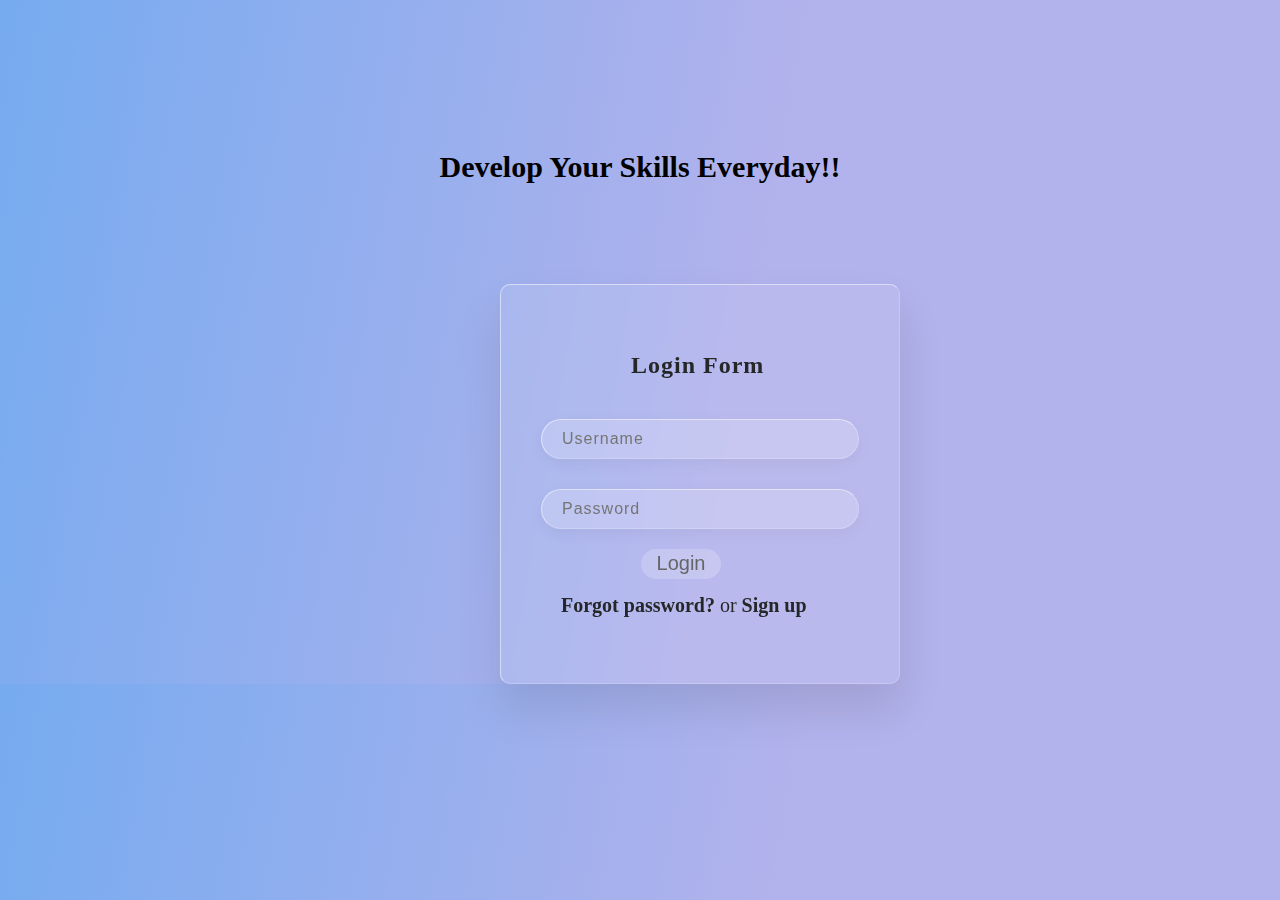
<file: index.html>
<!DOCTYPE html>
<html lang="en">

<head>
     <meta charset="UTF-8">
     <meta http-equiv="X-UA-Compatible" content="IE=edge">
     <meta name="viewport" content="width=device-width, initial-scale=1.0">
     <title>Document</title>
     <link rel="stylesheet" href="style.css">
     
          
</head>

<body>
     <div>

          <h3 class="form-h">Develop Your Skills Everyday!!</h3>
          <div class="container">
               <div class="form">
                    <h2 class="form-heading">Login Form</h2>
                    <form id="fom" action="dashboard.html">
                         <div class="input__box">
                              <input class="form-input" type="text" placeholder="Username">
                         </div>
                         <div class="input__box">
                              <input class="form-input" type="password" placeholder="Password">
                         </div>
                         <div class="input-submit">
                              <input class="form-submit" type="submit" value="Login" >
                         </div>
                         <p class="text"><a href="#">Forgot password?</a> or <a href="#">Sign up</a></p>
                    </form>

               </div>
          </div>

     </div>


</body>

</html>
</file>
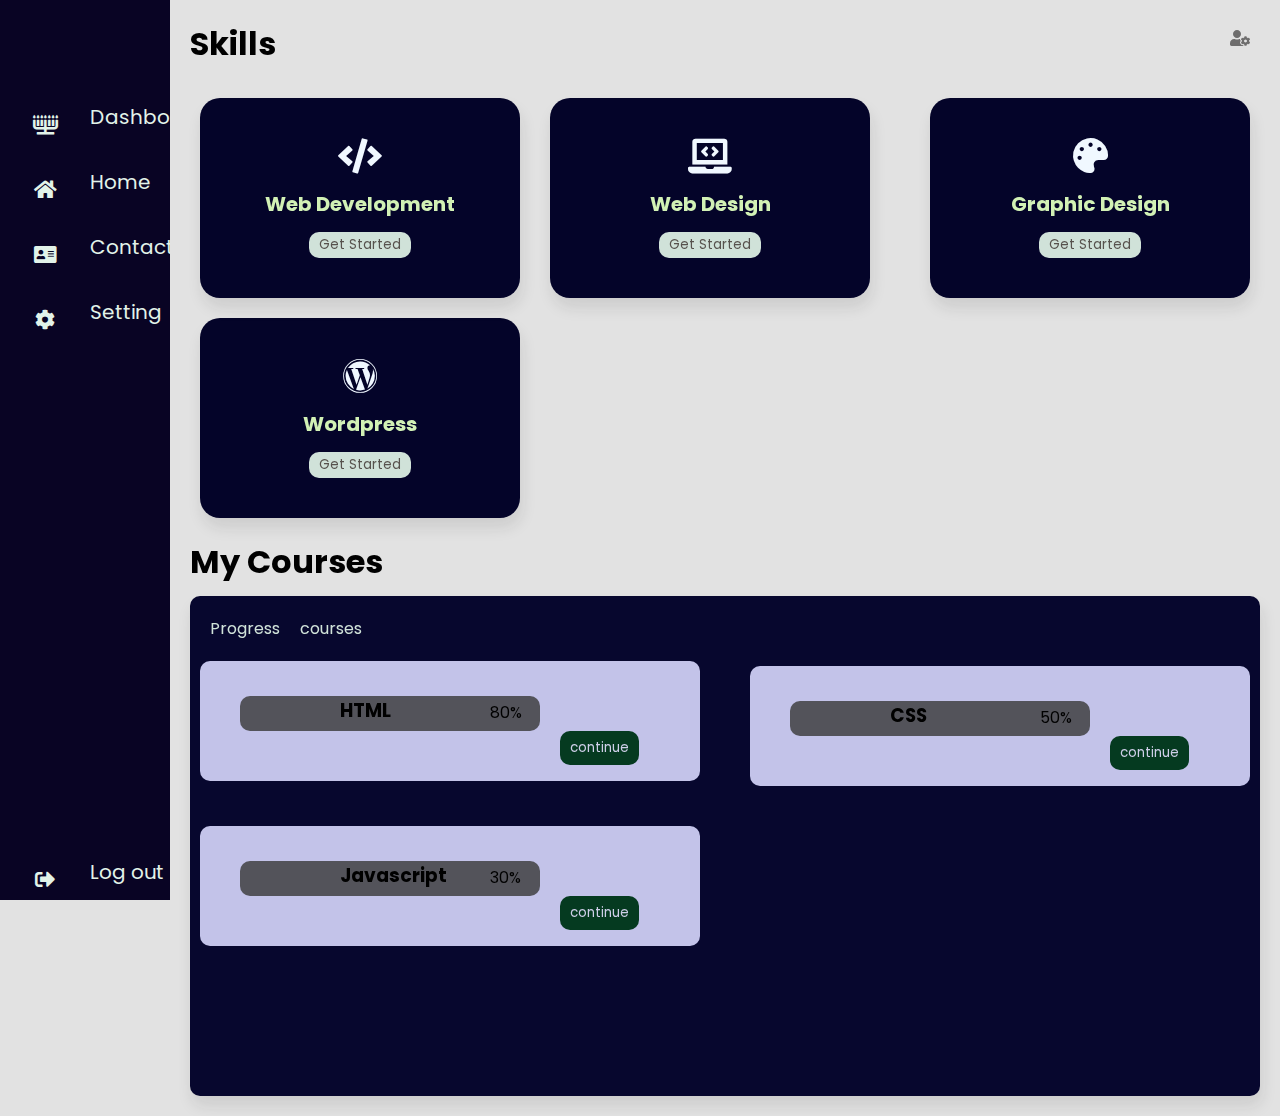
<file: dashboard.html>
<!DOCTYPE html>
<html lang="en">

<head>
    <meta charset="UTF-8" />
    <title>Dashboard</title>
    <link rel="stylesheet" href="dashboard.css" />
    <!-- Font Awesome Cdn Link -->
    <link rel="stylesheet" href="https://cdnjs.cloudflare.com/ajax/libs/font-awesome/5.15.4/css/all.min.css" />
</head>

<body>
    <div class="container">
        <nav>
            <ul class="ul-nav">

                <li><a href="#">
                        <i class="fas fa-menorah"></i>
                        <span class="nav-item">Dashboard</span>
                    </a></li>
                <li><a href="#">
                        <i class="fas fa-home"></i>
                        <span class="nav-item">Home</span>
                    </a></li>
                <li><a href="#">
                        <i class="fas fa-address-card"></i>
                        <span class="nav-item">Contact</span>
                    </a></li>

                <li><a href="#">
                        <i class="fas fa-cog"></i>
                        <span class="nav-item">Setting</span>
                    </a></li>

                <li><a href="#" class="logout">
                        <i class="fas fa-sign-out-alt"></i>
                        <span class="nav-item">Log out</span>
                    </a></li>
            </ul>
        </nav>


        <section class="main">
            <div class="main-top">
                <h1>Skills</h1>
                <i class="fas fa-user-cog"></i>
            </div>

            <div class="main-skills">
                <div class="card">
                    <i class="fas fa-code"></i>
                    <h3 class="head-d">Web Development</h3>
                    <button class="button">Get Started</button>
                </div>
            </div>

            <div class="main-skills2">
                <div class="card">
                    <i class="fas fa-laptop-code"></i>
                    <h3 class="head-d">Web Design</h3>
                    <button class="button">Get Started</button>
                </div>
            </div>

            <div class="main-skills3">
                <div class="card">
                    <i class="fas fa-palette"></i>
                    <h3 class="head-d">Graphic Design</h3>
                    <button class="button">Get Started</button>
                </div>
            </div>

            <div class="main-skills4">
                <div class="card">
                    <i class="fab fa-wordpress"></i>
                    <h3 class="head-d">Wordpress</h3>
                    <button class="button">Get Started</button>
                </div>
            </div>


            <div class="main-progress">
                <h1>My Courses</h1>
                <div class="course-box">
                    <ul class="ds">
                        <li>Progress</li>
                        <li> courses</li>
                    </ul>

                    <div class="course">
                        <div class="box">
                            <div class="html">

                                <h3 class="ds-html">HTML</h3>

                                <div class="skill">80%</div>
                            </div>


                            <button class="btn-skill">continue</button>
                            <i class="fas fa-html5"></i>

                        </div>
                    </div>
                    <div class="course">
                        <div class="box2">
                            <div class="html">

                                <h3 class="ds-html">CSS</h3>

                                <div class="skill">50%</div>
                            </div>


                            <button class="btn-skill">continue</button>
                            <i class="fas fa-html5"></i>

                        </div>
                    </div>
                    <div class="course">
                        <div class="box3">
                            <div class="html">

                                <h3 class="ds-html">Javascript</h3>

                                <div class="skill">30%</div>
                            </div>


                            <button class="btn-skill">continue</button>
                            <i class="fas fa-html5"></i>

                        </div>
                    </div>
                </div>

            </div>
        </section>
    </div>


</body>

</html>
</file>
<file: style.css>
*{
    margin:0;
    padding:0;
    box-sizing:border-box;
    
}
body{
    background-color: rgb(149, 192, 241);
    width:100%;
     background: linear-gradient(100deg,#76abf0 0, #b2b2ec 58%);  
}
.container {  
    width: 400px;  
    display: flex;  
    min-height: 400px;  
    position: relative;  
    border-radius: 10px;  
    align-items: center;  
    justify-content: center;  
    backdrop-filter: blur(5px);  
    background: rgba(255, 255, 255, 0.1);  
    box-shadow: 0 25px 45px rgba(0, 0, 0, 0.1);  
    border: 1px solid rgba(255, 255, 255, 0.5);  
    border-right: 1px solid rgba(255, 255, 255, 0.2);  
    border-bottom: 1px solid rgba(255, 255, 255, 0.2);  
    margin-left: 500px;
    margin-top: 100px;
}  
.form {  
    width: 100%;  
    height: 100%;  
    padding: 40px;  
    position: relative;  
}  
.form-heading
{
    color: rgb(37, 39, 41); 
      font-size: 24px;  
      font-weight: 600;  
      position: relative;  
      letter-spacing: 1px;  
      margin-bottom: 40px;  
      margin-left:90px ;
}
.input__box 
{ 
    width: 100%;  
      margin-top: 30px;  
 }
 .form-input{
    width: 100%;  
    color: rgb(46, 6, 51);  
    border: none;  
    outline: none;  
    font-size: 16px;  
    padding: 10px 20px;  
    letter-spacing: 1px;  
    border-radius: 35px;  
    background: rgba(255, 255, 255, 0.2);  
    border: 1px solid rgba(255, 255, 255, 0.5);  
    box-shadow: 0 5px 15px rgba(0, 0, 0, 0.05);  
    border-right: 1px solid rgba(255, 255, 255, 0.2);  
    border-bottom: 1px solid rgba(255, 255, 255, 0.2); 
 }
 
 .form-submit{
    width: 80px;;
    height: 30px;
    margin: 20px 100px 10px;
    border: none;
    border-radius: 25px;
    background-color: rgba(255, 255, 255, 0.2); 
    color: #666;
    font-size: 1.25rem;
    outline: none;
    cursor: pointer;
 }
 .text{
    color: rgb(37, 39, 41);  
    margin-top: 5px; 
    margin-left:20px;
    font-size:20px;
 }
 .text a{
    color:rgb(37, 39, 41);   
    font-weight: 600;  
    text-decoration: none;  
 }
.form-h{
    margin-top: 150px;
    text-align: center;
    font-size: 30px;
}
.form image{
    margin-top: 500px;
}
</file>
<file: dashboard.css>
/*  import google fonts */
@import url("https://fonts.googleapis.com/css2?family=Poppins:wght@400;500;600;700&display=swap");

* {
    margin: 0;
    padding: 0;
    outline: none;
    border: none;
    text-decoration: none;
    box-sizing: border-box;
    font-family: "Poppins", sans-serif;
}

body {
    background: rgb(226, 226, 226);
}

/***********************************************Nav items*****************************/
nav {
    position: sticky;
    top: 0;
    bottom: 0;
    height: 100vh;
    left: 0;

    width: 280px;
    background: rgb(9, 4, 36);
    overflow: hidden;

}

nav:hover {}


.ul-nav {
    margin-top: 80px;

}

a {
    position: relative;
    width: 280px;
    font-size: 20px;
    color: rgb(226, 243, 233);

    display: table;
    padding: 10px;
}

nav .fas {
    position: relative;
    width: 70px;
    height: 40px;
    top: 20px;
    font-size: 20px;
    text-align: center;
}

.nav-item {
    position: relative;
    top: 12px;
    margin-left: 10px;
}

a:hover {
    background: rgb(116, 226, 171);
}

a:hover i {
    color: #34AF6D;
    transition: 0.5s;
}

.logout {
    position: absolute;
    bottom: 0;
}

.container {
    display: flex;
}

/************************************* MAin Section *******************************************88*/
.main {
    position: relative;
    padding: 20px;
    width: 100%;
}

.main-top {
    display: flex;
    width: 100%;
}

.main-top i {
    position: absolute;
    right: 0;
    margin: 10px 30px;
    color: rgb(110, 109, 109);
    cursor: pointer;
}

.main-skills {
    display: flex;
    margin-top: 20px;
}

.main-skills2 {
    display: flex;
    float: right;
    margin-top: -220px;
    margin-right: 380px;
}

.main-skills3 {
    display: flex;
    float: right;
    margin-top: -220px;

}

.main-skill4 {
    display: flex;
    margin-top: 20px;
}

.card {
    width: 320px;
    height: 200px;
    margin: 10px;
    background-color: rgb(4, 4, 41);
    text-align: center;
    border-radius: 20px;
    line-height: 40px;
    padding: 10px;
    box-shadow: 2px 10px 15px rgba(34, 27, 27, 0.1);

}

.card i {
    margin-top: 30px;
    color: aliceblue;
    font-size: 35px;
}

.head-d {
    font-size: 20px;
    color: rgb(210, 241, 181);
}

.button {
    background: #d0e2d9;
    color: rgb(87, 82, 77);
    padding: 3px 10px;
    border-radius: 10px;
    cursor: pointer;

}

/************************8courses*****************************/
.main-progress {
    margin-top: 20px;
}

.course-box {
    width: 100%;
    height: 500px;
    padding: 10px;
    margin-top: 10px;
    background-color: rgb(7, 7, 46);
    border-radius: 10px;
    box-shadow: 2px 10px 15px rgba(34, 27, 27, 0.1);
}

.ds {
    list-style: none;
    display: flex;
}

.ds li {
    margin: 10px;
    color: #d0e2d9;
    cursor: pointer;
}

.course {
    display: flex;
}

.box {
    width: 500px;
height: 120px;
    padding: 10px;
    margin-top: 10px;
    background-color: rgb(195, 195, 233);
border-radius: 10px;
}
.html{
    width: 300px;
height: 35px;
background-color: rgb(83, 83, 90);
border-radius: 10px;
margin-left: 30px;

}
.ds-html{
    margin-top: 25px;
    margin-left: 100px;
}

.skill{
    margin-left: 250px;
    margin-top: -25px;
}
.btn-skill{
background-color: #053a20;
color:rgb(207, 207, 233);
margin-left: 350px;

padding: 7px 10px;
border-radius: 10px;

cursor: pointer;
}
.box2{
    width: 500px;
height: 120px;
    padding: 10px;
    margin-top: 10px;
    background-color: rgb(195, 195, 233);
border-radius: 10px;
margin-left: 550px;
margin-top: -115px;
}
.box3{
    width: 500px;
height: 120px;
    padding: 10px;
    margin-top: 10px;
    background-color: rgb(195, 195, 233);
border-radius: 10px;
margin-top: 40px;
}
</file>
